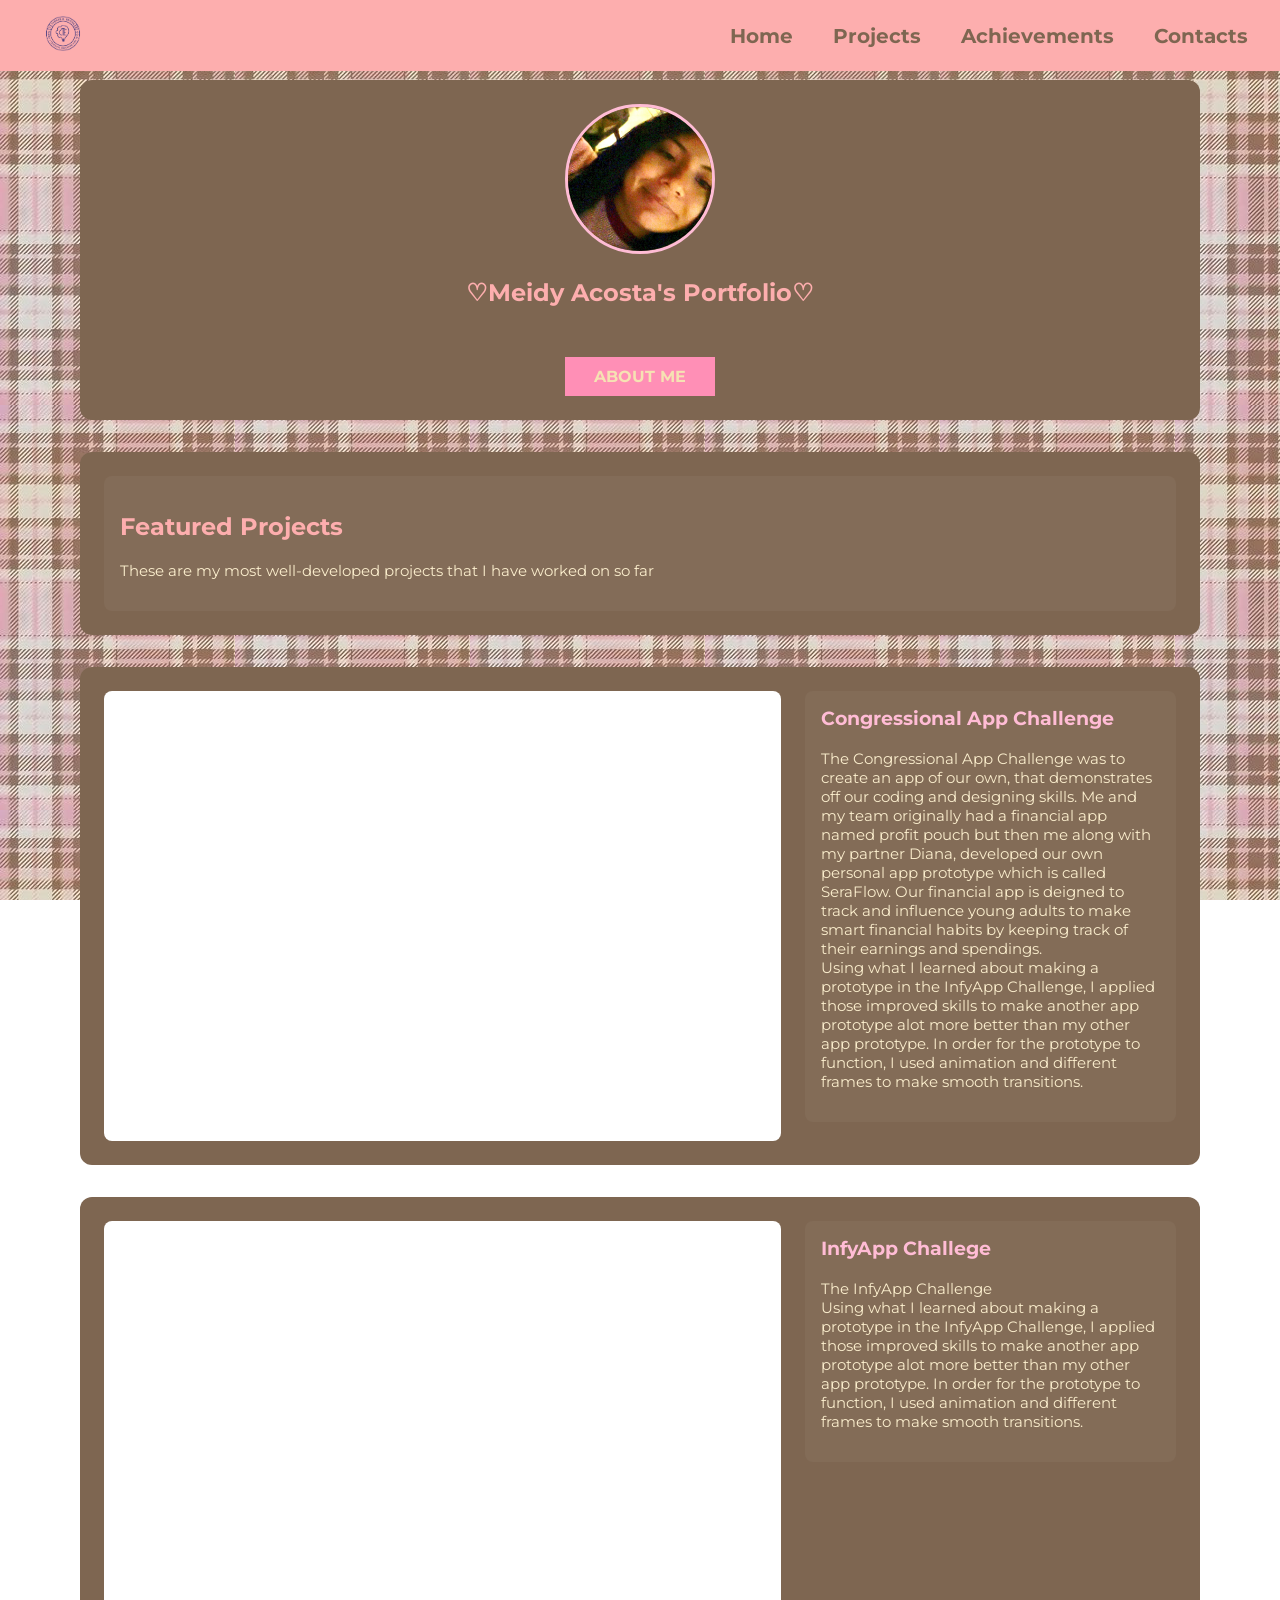
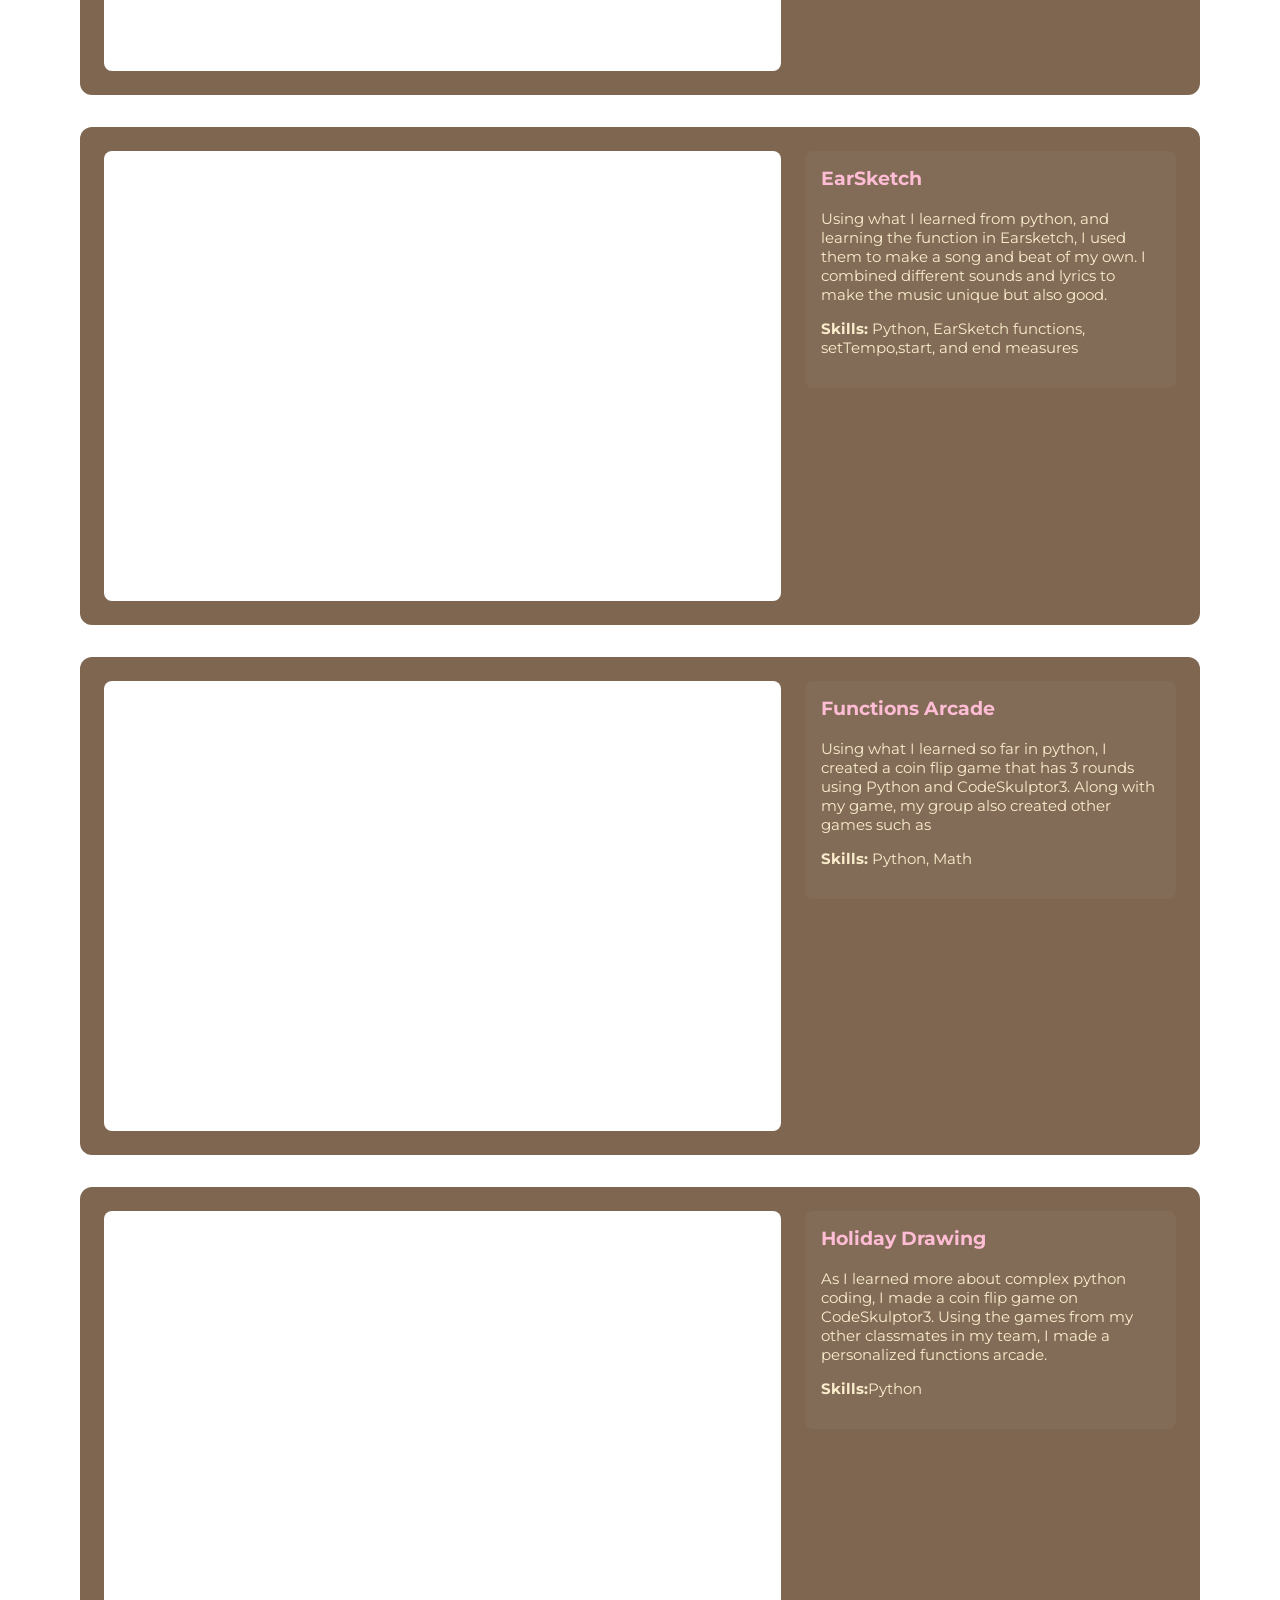
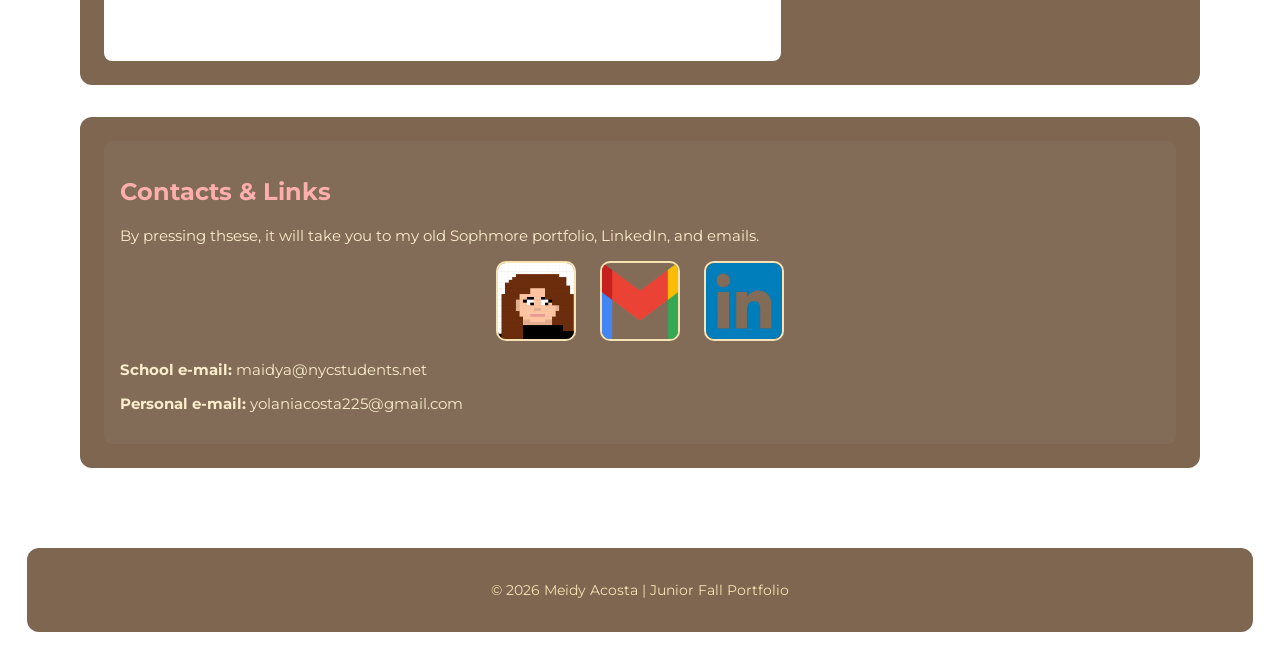
<file: index.html>
<!DOCTYPE html>
<html lang="en">
<head>
  <meta charset="UTF-8" />
  <meta name="viewport" content="width=device-width, initial-scale=1.0" />

  <!-- Update these (from Curator Guide) -->
  <meta name="description" content="Senior Portfolio for Meidy Acosta" />
  <meta name="keywords" content="portfolio, senior, projects, programming, web development" />
  <meta name="author" content="Meidy A." />

  <title>Meidy A. | Final Senior Portfolio</title>

  <!-- Main stylesheet -->
  <link rel="stylesheet" href="style.css" />

  <!-- Optional favicon (put your icon file in the same folder) -->
  <link rel="icon" type="image/x-icon" href="favicondu.png" />

  <!-- Optional fonts (only keep if your CSS uses them) -->
  <link rel="preconnect" href="https://fonts.googleapis.com" />
  <link rel="preconnect" href="https://fonts.gstatic.com" crossorigin />
  <link href="https://fonts.googleapis.com/css2?family=Montserrat:wght@300;400;700&display=swap" rel="stylesheet" />
</head>

<body>

  <!-- NAVBAR -->
  <header>
    <nav class="navbar">
      <div class="navbar-left">
        <!-- Replace logo.png with your own image file -->
        <img src="taehslogoo.png" alt="taehs logo">
      </div>

      <div class="navbar-right">

       <div class = "button" > <li><a href="index.html">Home</a></li> </div>
        <li><a href="#projects">Projects</a></li>
        <li><a href="achieve.html">Achievements</a></li>
        <li><a href="#contacts">Contacts</a></li>

      </div>
    </nav>
  </header>

  <!-- MAIN CONTENT -->
  <main class="home-card">

    <!-- ABOUT / BIO CARD -->
    <section class="resource-card">
      <div class="bio">
        <div class="bio-pic">
          <!-- Replace profile.jpg with your own image file -->
          <img src="favicondu.png" alt="Your Photo" />
        </div>

        <div class="bio-text">
          <h1>♡Meidy Acosta's Portfolio♡</h1>
        </div>
          <div class="button2"> <a href="aboutme.html">ABOUT ME</a> </div>
         
      
      </div>
    </section>

   <section class="resource-card">
      <div class="project">

        <div class="reflection">
          <h2 id="projects">Featured Projects</h2>
          <p>
            These are my most well-developed projects that I have worked on so far
          </p>
        </div>
      </div>
    </section>

    



    <!--====///// CONGRESSIONAL APP CHALLENGE///////=====-->
    <section class="resource-card">
      <div class="project">
        <iframe src="https://www.figma.com/proto/pNhu0AoMxRThXYHWQluEav/Teen-Finance-App?node-id=4-344&p=f&t=wz4PP2ACVRPNSuf3-0&scaling=scale-down&content-scaling=fixed&page-id=0%3A1&starting-point-node-id=4%3A344" title="Project 1"></iframe>

        <div class="reflection">
          <h3>Congressional App Challenge</h3>
         <p>
            The Congressional App Challenge was to create an app of our own, that demonstrates off our coding and designing skills. Me and my team originally had a financial app named
            profit pouch but then me along with my partner Diana, developed our own personal app prototype which
            is called SeraFlow. Our financial app is deigned to track and influence young adults to make smart 
            financial habits by keeping track of their earnings and spendings.
            <br>
            Using what I learned about making a prototype in the InfyApp Challenge, I applied those improved
           skills to make another app prototype alot more better than my other app prototype. In order for the prototype 
           to function, I used animation and different frames to make smooth transitions.  
          </p>
        </div>  
      </div>
    </section>






    <!-- =======//////   INFYAPP CHALLENGE  ///////====== -->
    <section class="resource-card">
      <div class="project">
        <iframe src="https://earsketch.gatech.edu/earsketch2/?sharing=BZzxCrcVAEsEToH1gdeRFg" title="Project 1"></iframe>

        <div class="reflection">
          <h3>InfyApp Challege</h3>
          <p>
           The InfyApp Challenge
            <br>
            Using what I learned about making a prototype in the InfyApp Challenge, I applied those improved
           skills to make another app prototype alot more better than my other app prototype. In order for the prototype 
           to function, I used animation and different frames to make smooth transitions.  
          </p>
        </div>  
      </div>
    </section>





    <!-- PROJECT 1 -->
    <section class="resource-card">
      <div class="project">
        <iframe src="https://earsketch.gatech.edu/earsketch2/?sharing=BZzxCrcVAEsEToH1gdeRFg" title="Project 1"></iframe>

        <div class="reflection">
          <h3>EarSketch</h3>
          <p>
            Using what I learned from python, and learning the function in Earsketch, I used them to make a song
            and beat of my own. I combined different sounds and lyrics to make the music unique but also good.  
          </p>
          <p><strong>Skills:</strong> Python, EarSketch functions, setTempo,start, and end measures</p>
        </div>  
      </div>
    </section>



    <!-- Functions Arcade -->
    <section class="resource-card">
      <div class="project">
        <iframe src="https://py3.codeskulptor.org/#user311_pnYctSUyKrrStie.py" title="Project 2"></iframe>

        <div class="reflection">
          <h3>Functions Arcade</h3>
          <p>
            Using what I learned so far in python, I created a coin flip game that has 3 rounds
            using Python and CodeSkulptor3. Along with my game, my group also created other games
            such as 
          </p>
          <p><strong>Skills:</strong> Python, Math</p>
        </div>
      </div>
    </section>
    


    <!--Holiday Drawing-->
    <section class="resource-card">
      <div class="project">
        <iframe src="https://py3.codeskulptor.org/#user310_Hq4yr547KLUukN9.py" title="Project 1"></iframe>

        <div class="reflection">
          <h3>Holiday Drawing</h3>
          <p>
            As I learned more about complex python coding, I made a coin flip game on
            CodeSkulptor3. Using the games from my other classmates in my team, I made
            a personalized functions arcade.
          </p>
          <p><strong>Skills:</strong>Python</p>
        </div>
      </div>
    </section>

  <section class="resource-card">
      <div class="project">
        

        <div class="reflection">
           <h2 id="contacts">Contacts & Links </h2>
      <p>By pressing thsese, it will take you to my old Sophmore portfolio, LinkedIn, and emails. </p>

      <div class="skill-images">
        <!-- Old portfolio -->
        <a href="https://me1dy.github.io/Me1dy/" target="_blank" rel="noopener">
          <div class="picture">
            <img class="link-pic" src="black.png" alt="Old Portfolio" />
          </div>
        </a>

        <!-- Email -->
        <a href="mailto:maidya@nycstudents.net" target="_blank" rel="noopener">
          <div class="picture">
            <img class="link-pic" src="email_icon.png" alt="school email" />
          </div>
        </a>

        <!-- LinkedIn (or other) -->
        <a href="PASTE-LINKEDIN-OR-OTHER" target="_blank" rel="noopener">
          <div class="picture">
            <img class="link-pic" src="linkedin_icon.png" alt="LinkedIn" />
          </div>
        </a>
      </div>
    
          <p> </p>
          <p><strong>School e-mail: </strong> maidya@nycstudents.net </p>
           <p><strong>Personal e-mail: </strong> yolaniacosta225@gmail.com
           </p>
        </div>
      </div>
    </section>

    
  </main>

  <!-- FOOTER -->
  <footer class="resource-card">
    <p>© <span id="year"></span> Meidy Acosta | Junior Fall Portfolio</p>
  </footer>

  <script>
    // Auto-updates the year in the footer
    document.getElementById("year").textContent = new Date().getFullYear();
  </script>

</body>
</html>
</file>
<file: style.css>
* {
    box-sizing: border-box;
}

body {
  margin: 0;
  font-family: 'Montserrat', Arial, sans-serif;
  background-image: url('backgroundfinal.jpg');
  color: #FDAEAE;
  background-repeat: repeat;
  background-attachment: fixed;
}

/* =========================
   NAVBAR
========================= */
.navbar {
  background-color: rgb(253,174,174);
  padding: 1em 2em;
  display: flex;
  justify-content: space-between;
  align-items: center;
  position: fixed;
  top: 0;
  left: 0;
  width: 100%;
}

.navbar-left img {
  height: 35px;
}

.navbar-right {
  list-style: none;
  display: flex;
  font-size: 20px;
  gap: 2em;
  margin: 0;
  padding: 0;
}

.navbar-right a {
  color: #7e6651ff;
  text-decoration: none;
  font-weight: bold;
  transition: 0.6s
}

.navbar-right a:hover {
  color: rgb(180,153,130);
  text-decoration: underline;
}
.navbar-right a:active {
  color: rgb(244, 133, 161);
}

/* =========================
   PAGE LAYOUT
========================= */
.home-card {
  
  margin: 2em;
  padding: 1em;
}

/* =========================
   CARDS
========================= */
.resource-card {
  background-color: #7E6651;

  margin: 2em ;
  padding: 1.5em;
  border-radius: 12px;
  box-shadow: 0 0 20px rgba(255, 255, 255, 0.09);
}

/* =========================
   BIO SECTION
========================= */
.bio {
  display: flex;
  flex-direction: column;
  align-items: center;
  text-align: center;
}

.bio-pic img {
  width: 150px;
  height: 150px;
  border-radius: 50%;
  border: 3px solid #ffbcd5;
  object-fit: cover;
}

.bio-text h1 {
  margin-bottom: 50px;
}

.bio-text h4 {
  margin-top: 0;
  font-weight: normal;
  color: #ffbcd5;
}

.button2 {
  background-color: rgb(255, 143, 182);
  padding: 10px;
  width: 150px;
 
}
.button2 a {
   color: #f6e2b3;
  text-decoration: none;
  font-weight: bolder;
  transition: 0.6s;
}
.button2 a:hover {
  color: #7e6651;
}

/* =========================
   PROJECT LAYOUT
========================= */
.project {
  display: flex;
  gap: 1.5em;
  align-items: flex-start;
}

.project iframe {
  flex: 2;
  min-width: 320px;
  height: 450px;
  border: none;
  background-color: white;
  border-radius: 8px;
}

.reflection {
  flex: 1;
  background-color: rgba(255, 255, 255, 0.04);
  padding: 1em;
  border-radius: 8px;
}

.reflection h3 {
  margin-top: 0;
  color: #ffbcd5;
}

.reflection p {
  font-size: 0.95em;
  color: #faedcc;
}

/* =========================
   LINKS / ICONS
========================= */
.skill-images {
  display: flex;
  justify-content: center;
  gap: 1.5em;
  margin-top: 1em;
}

.picture {
  transition: transform 0.2s ease;
}

.picture:hover {
  transform: scale(1.05);
}

.link-pic {
  height: 80px;
  width: 80px;
  border-radius: 10px;
  border: 2px solid #f6e2b3;
  object-fit: cover;
}

/* =========================
   FOOTER
========================= */
footer {
  text-align: center;
  font-size: 0.85em;
  color: #f6e2b3;
}

/* =========================
   RESPONSIVE
========================= */
@media (max-width: 900px) {
  .project {
    flex-direction: column;
  }

  .project iframe {
    width: 100%;
    min-width: 0;
    height: 350px;
  }
}

@media (max-width: 600px) {
  .navbar {
    flex-direction: column;
    gap: 1em;
  }

  .navbar-right {
    flex-wrap: wrap;
    justify-content: center;
  }
}
</file>
